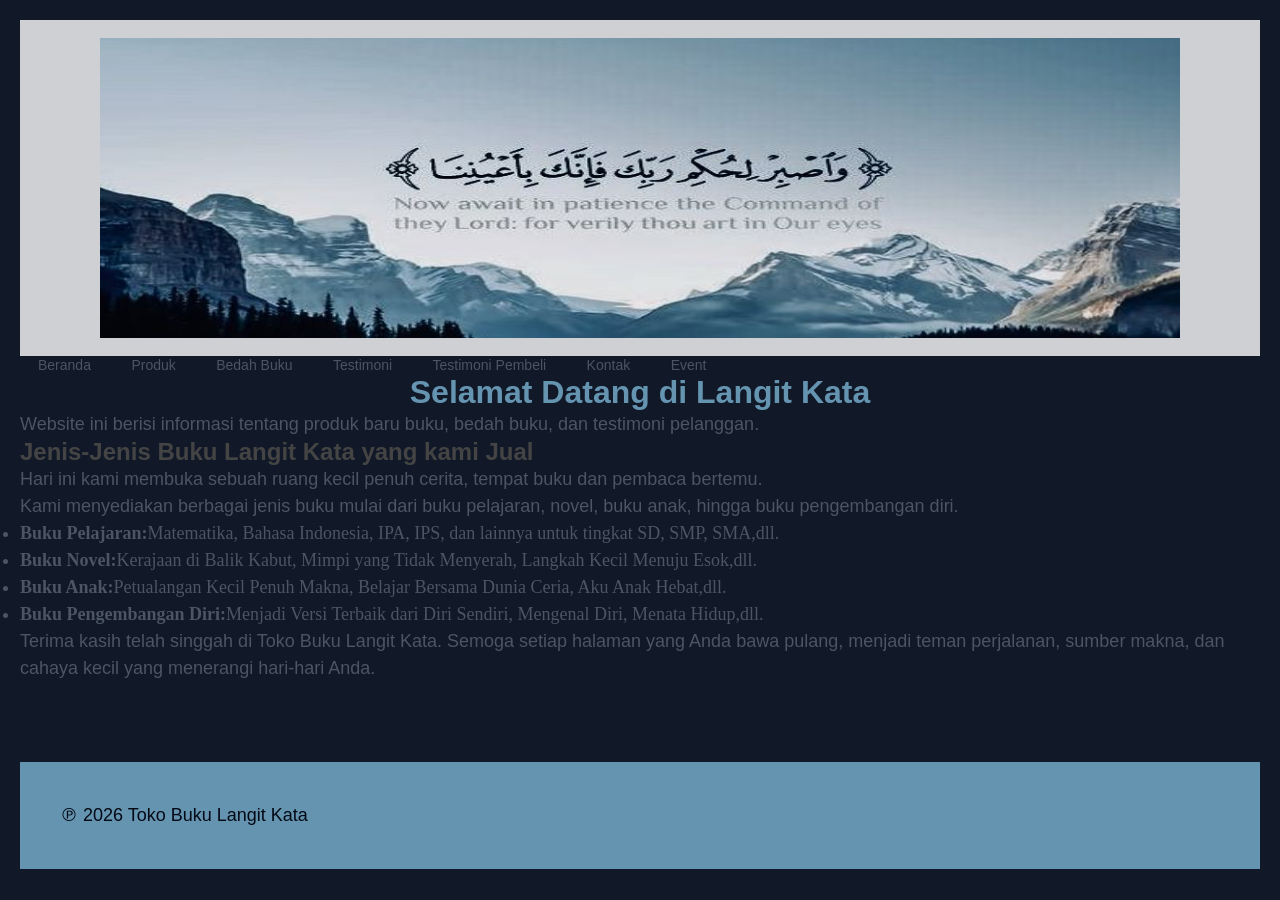
<file: index.html>
<!DOCTYPE html>
<html lang="id">
<head>
<meta charset="UTF-8">
<meta name="viewport" content="width=device-width,initial-scale=1.0">
<title>Profil Usaha Buku</title>
<link rel="stylesheet" href="style.css" />        
</head>
<body>
<header>
    <img src="header 5.jpg" alt="header" height="300" width="1200">
  </header>
    <nav>
    <a href="index.html">Beranda</a>
    <a href="produk.html">Produk</a>
    <a href="bedah-buku.html">Bedah Buku</a>
    <a href="testimoni.html">Testimoni</a>
    <a href="tampil-testimoni.html">Testimoni Pembeli</a> 
    <a href="kontak.html">Kontak</a>
    <a href="event.html">Event</a>    
    </nav>
<h1>Selamat Datang di Langit Kata</h1>
<p>Website ini berisi informasi tentang produk baru buku, bedah buku, dan testimoni pelanggan.</p>
<h2>Jenis-Jenis Buku Langit Kata yang kami Jual</h2>
<p>Hari ini kami membuka sebuah ruang kecil penuh cerita, tempat buku dan pembaca bertemu.</p>
<p>Kami menyediakan berbagai jenis buku mulai dari buku pelajaran, novel, buku anak, hingga buku pengembangan diri.</p>
<ul>
    <li><strong>Buku Pelajaran:</strong>Matematika, Bahasa Indonesia, IPA, IPS, dan lainnya untuk tingkat SD, SMP, SMA,dll.</li>
    <li><strong>Buku Novel:</strong>Kerajaan di Balik Kabut, Mimpi yang Tidak Menyerah, Langkah Kecil Menuju Esok,dll.</LI>
    <li><strong>Buku Anak:</strong>Petualangan Kecil Penuh Makna, Belajar Bersama Dunia Ceria, Aku Anak Hebat,dll.</li>
    <li><strong>Buku Pengembangan Diri:</strong>Menjadi Versi Terbaik dari Diri Sendiri, Mengenal Diri, Menata Hidup,dll.</li>
<p>Terima kasih telah singgah di Toko Buku Langit Kata.
Semoga setiap halaman yang Anda bawa pulang,
menjadi teman perjalanan, sumber makna,
dan cahaya kecil yang menerangi hari-hari Anda.</p>
</ul>
<footer>
    <p>&copysr; 2026 Toko Buku Langit Kata</p>
</footer> 
</body>
</html>
</file>
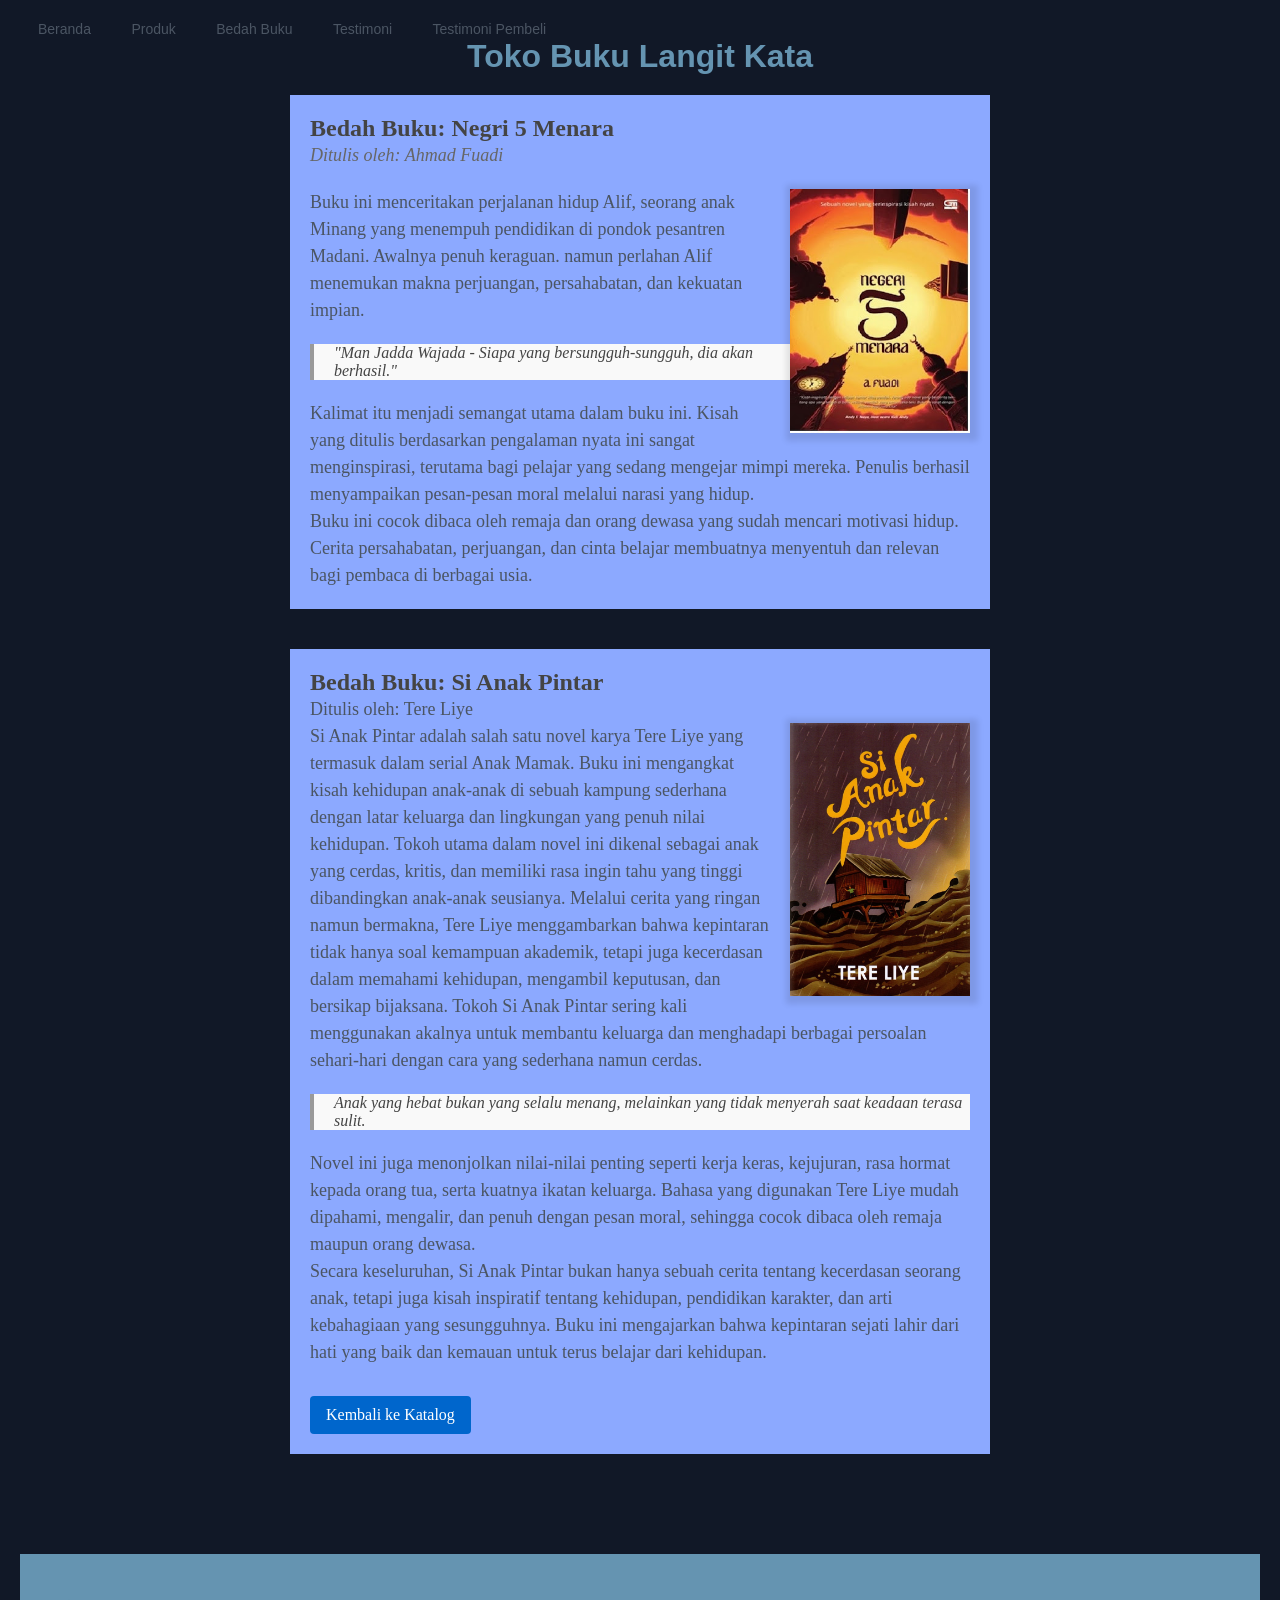
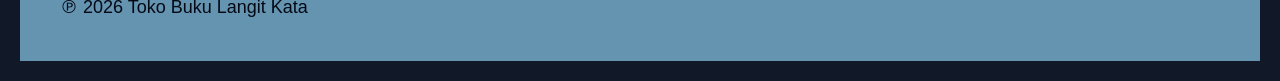
<file: bedah-buku.html>
<!DOCTYPE html>
<html lang="id">
<head>
<meta charset="UTF-8">
<meta name="viewport" content="width=device-width,initial-scale=1.0">
<title>Profil Usaha Buku</title>
<link rel="stylesheet" href="style.css" />        
</head>
<body>
    <nav>
    <a href="index.html">Beranda</a>
    <a href="produk.html">Produk</a>
    <a href="bedah-buku.html">Bedah Buku</a>
    <a href="testimoni.html">Testimoni</a>
    <a href="tampil-testimoni.html">Testimoni Pembeli</a>   
    </nav>
<h1>Toko Buku Langit Kata</h1>
<section class="daftar-produk">
<main class="artikel">
<h2>Bedah Buku: Negri 5 Menara</h2>
<p class="penulis">Ditulis oleh: Ahmad Fuadi</p>
<img src="Negeri 5 Menara.jpg" alt="Sampul Negeri 5 Menara" class="sampul">
<p>
    Buku ini menceritakan perjalanan hidup Alif,
  seorang anak Minang yang menempuh pendidikan di pondok pesantren Madani.
    Awalnya penuh keraguan. namun perlahan Alif menemukan makna perjuangan, persahabatan, 
  dan kekuatan impian.  
</p> 
<blockquote>
    "Man Jadda Wajada - Siapa yang bersungguh-sungguh, dia akan berhasil."
</blockquote>  
<p>
    Kalimat itu menjadi semangat utama dalam buku ini.
    Kisah yang ditulis berdasarkan pengalaman nyata ini sangat menginspirasi,
    terutama bagi pelajar yang sedang mengejar mimpi mereka.
    Penulis berhasil menyampaikan pesan-pesan moral
    melalui narasi yang hidup.
</p> 

<p>
      Buku ini cocok dibaca oleh remaja dan orang dewasa yang sudah mencari motivasi hidup.
    Cerita persahabatan, perjuangan, dan cinta belajar membuatnya menyentuh dan relevan 
    bagi pembaca di berbagai usia.
</p>

</main> 
</section> 

<section class="daftar-produk">
<main class="artikel">
<h2>Bedah Buku: Si Anak Pintar</h2>
<p class="Penulis">Ditulis oleh: Tere Liye</p>
<img src="images 2.jpg" alt="Sampul Si Anak Pintar" class="sampul">
<p>
     Si Anak Pintar adalah salah satu novel karya Tere Liye yang termasuk dalam serial Anak Mamak.
    Buku ini mengangkat kisah kehidupan anak-anak di sebuah kampung sederhana dengan latar keluarga dan lingkungan yang penuh nilai kehidupan.
    Tokoh utama dalam novel ini dikenal sebagai anak yang cerdas, kritis, dan memiliki rasa ingin tahu yang tinggi dibandingkan anak-anak seusianya.

    Melalui cerita yang ringan namun bermakna, Tere Liye menggambarkan bahwa kepintaran tidak hanya soal kemampuan akademik, 
    tetapi juga kecerdasan dalam memahami kehidupan, mengambil keputusan, dan bersikap bijaksana. 
    Tokoh Si Anak Pintar sering kali menggunakan akalnya untuk membantu keluarga dan menghadapi berbagai persoalan sehari-hari dengan cara yang sederhana namun cerdas.
</p>
<blockquote>
    Anak yang hebat bukan yang selalu menang, melainkan yang tidak menyerah saat keadaan terasa sulit.
</blockquote>
<p>
    Novel ini juga menonjolkan nilai-nilai penting seperti kerja keras, kejujuran, rasa hormat kepada orang tua, serta kuatnya ikatan keluarga.
    Bahasa yang digunakan Tere Liye mudah dipahami, mengalir, dan penuh dengan pesan moral, sehingga cocok dibaca oleh remaja maupun orang dewasa.
</p>
<p>
    Secara keseluruhan, Si Anak Pintar bukan hanya sebuah cerita tentang kecerdasan seorang anak, tetapi juga kisah inspiratif tentang kehidupan,
    pendidikan karakter, dan arti kebahagiaan yang sesungguhnya.
    Buku ini mengajarkan bahwa kepintaran sejati lahir dari hati yang baik dan kemauan untuk terus belajar dari kehidupan.
</p>
<a href="produk.html" class="btn-kembali">Kembali ke Katalog</a>
</main>
</section> 
<footer>
    <p>&copysr; 2026 Toko Buku Langit Kata</p>
</footer>  
</body>
</html>
</file>
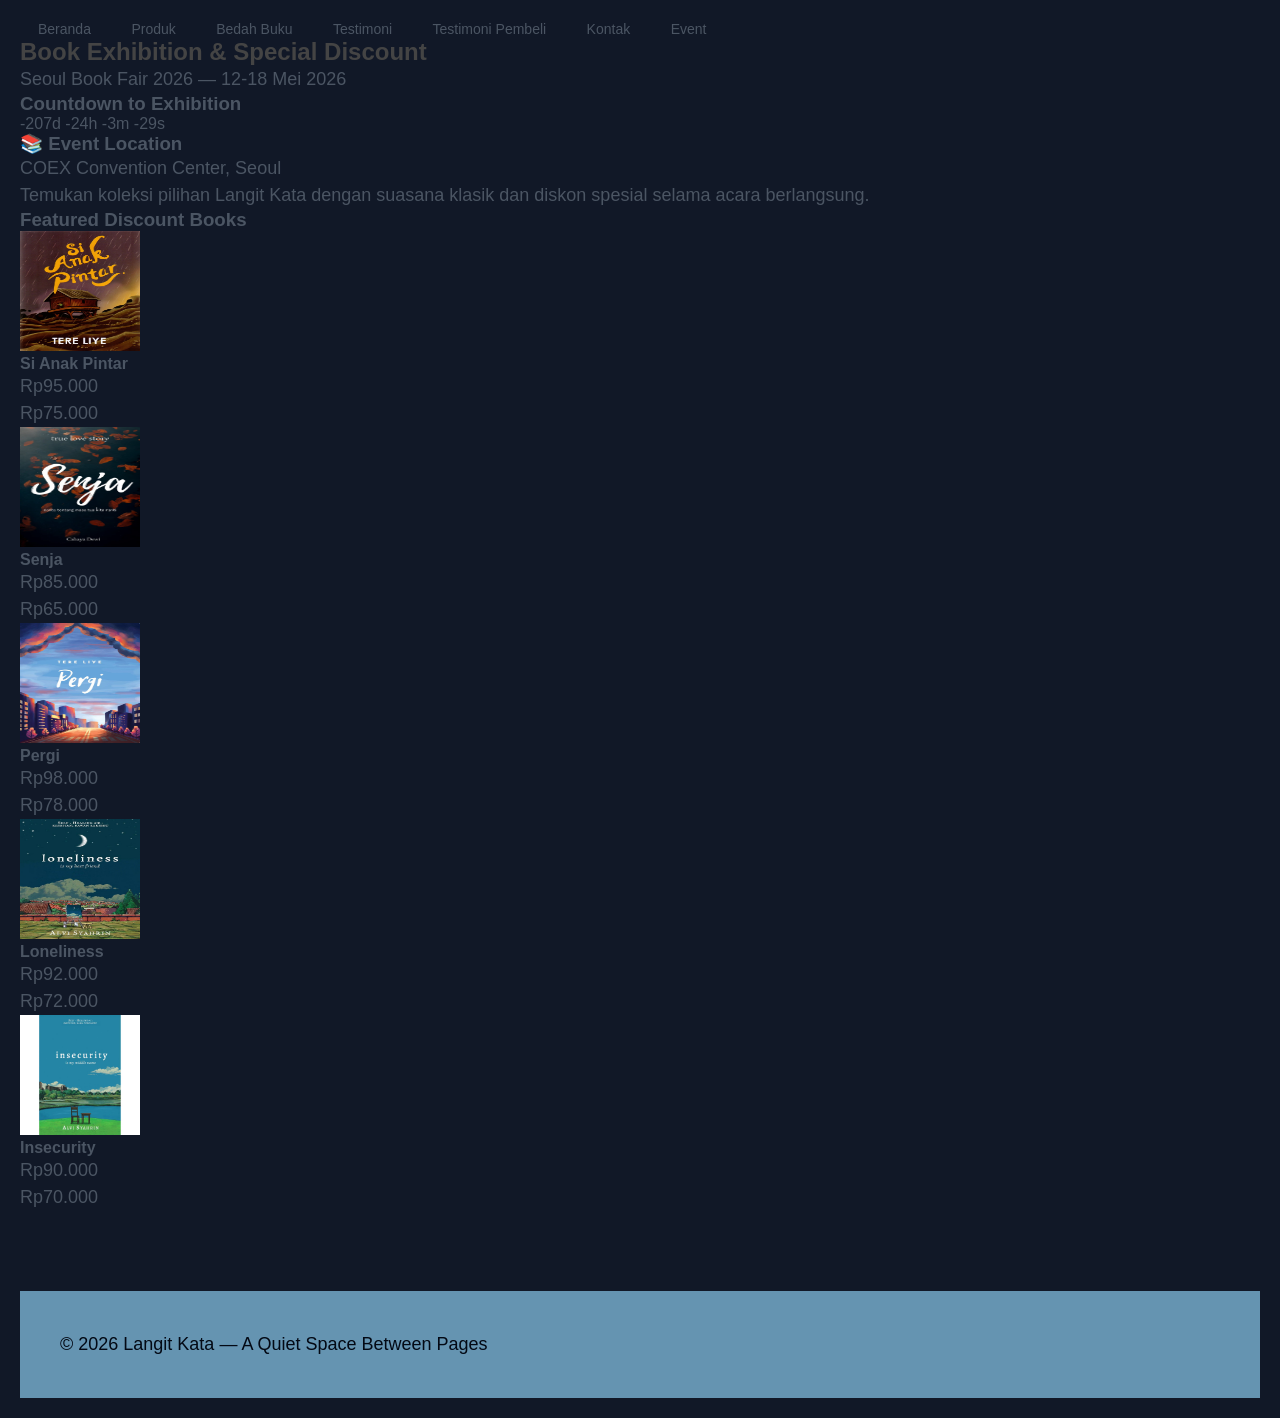
<file: event.html>
<!DOCTYPE html>
<html lang="id">
<head>
<meta charset="UTF-8">
<meta name="viewport" content="width=device-width,initial-scale=1.0">
<title>Profil Usaha Buku</title>
<link rel="stylesheet" href="style.css" />        
</head>
<body>
    <nav>
    <a href="index.html">Beranda</a>
    <a href="produk.html">Produk</a>
    <a href="bedah-buku.html">Bedah Buku</a>
    <a href="testimoni.html">Testimoni</a>
    <a href="tampil-testimoni.html">Testimoni Pembeli</a>   
    <a href="kontak.html">Kontak</a>
    <a href="event.html">Event</a>
    </nav>

      <!-- Content -->
    <main class="flex-grow container mx-auto px-6 py-16">
        <h2 class="text-3xl font-bold text-center text-stone-800 mb-6 tracking-wide">Book Exhibition & Special Discount</h2>
        <p class="text-center text-stone-600 mb-12 italic">Seoul Book Fair 2026 — 12-18 Mei 2026</p>

        <!-- Countdown -->
        <div class="bg-white shadow-xl border border-stone-300 p-8 text-center mb-16">
            <h3 class="text-xl font-bold text-stone-800 mb-4">Countdown to Exhibition</h3>
            <div id="countdown" class="text-2xl font-semibold text-stone-700 tracking-widest"></div>
        </div>

        <!-- Book Exhibition Info -->
        <div class="bg-white p-10 shadow-xl border border-stone-300 mb-16">
            <h3 class="text-2xl font-bold text-stone-800 mb-4">📚 Event Location</h3>
            <p class="text-stone-700">COEX Convention Center, Seoul</p>
            <p class="text-stone-600 italic mt-2">Temukan koleksi pilihan Langit Kata dengan suasana klasik dan diskon spesial selama acara berlangsung.</p>
        </div>

        <!-- Discount Books -->
        <h3 class="text-2xl font-bold text-stone-800 mb-10 text-center">Featured Discount Books</h3>

        <div class="grid md:grid-cols-3 lg:grid-cols-5 gap-10">

            <!-- Book 1 -->
            <div class="bg-white shadow-xl border border-stone-300 p-6 hover:shadow-2xl transition duration-300">
                <img src="images 2.jpg" alt="Si Anak Pintar" class="sampul" height="120" width="120">
                <h4 class="text-xl font-semibold text-stone-800 text-center">Si Anak Pintar</h4>
                <p class="text-center text-stone-600">Rp95.000</p>
                <p class="text-center text-lg font-bold text-stone-800 mb-4">Rp75.000</p>
                
            </div>

            <!-- Book 2 -->
            <div class="bg-white shadow-xl border border-stone-300 p-6 hover:shadow-2xl transition duration-300">
                <img src="images 1.webp" alt="Senja" class="sampul" height="120" width="120"> 
                <h4 class="text-xl font-semibold text-stone-800 text-center">Senja</h4>
                <p class="text-center text-stone-600">Rp85.000</p>
                <p class="text-center text-lg font-bold text-stone-800 mb-4">Rp65.000</p>
            </div>

            <!-- Book 3 -->
            <div class="bg-white shadow-xl border border-stone-300 p-6 hover:shadow-2xl transition duration-300">
                <img src="image 3.jpg" alt="Pergi" class="sampul" height="120" width="120">
                <h4 class="text-xl font-semibold text-stone-800 text-center">Pergi</h4>
                <p class="text-center text-stone-600">Rp98.000</p>
                <p class="text-center text-lg font-bold text-stone-800 mb-4">Rp78.000</p>
                
            </div>

            <!-- Book 4 -->
            <div class="bg-white shadow-xl border border-stone-300 p-6 hover:shadow-2xl transition duration-300">
                <img src="images 5.jpg" alt="Loneliness" class="sampul" height="120" width="120">
                <h4 class="text-xl font-semibold text-stone-800 text-center">Loneliness</h4>
                <p class="text-center text-stone-600">Rp92.000</p>
                <p class="text-center text-lg font-bold text-stone-800 mb-4">Rp72.000</p>
        
            </div>

            <!-- Book 5 -->
            <div class="bg-white shadow-xl border border-stone-300 p-6 hover:shadow-2xl transition duration-300">
                <img src="images 4.jpg" alt="Insecurity" class="sampul" height="120" width="120">
                <h4 class="text-xl font-semibold text-stone-800 text-center">Insecurity</h4>
                <p class="text-center text-stone-600">Rp90.000</p>
                <p class="text-center text-lg font-bold text-stone-800 mb-4">Rp70.000</p>

            </div>

        </div>

    </main>

    <!-- Footer -->
    <footer class="bg-stone-800 text-stone-200 text-center py-6 mt-10 text-sm tracking-wide">
        <p>© 2026 Langit Kata — A Quiet Space Between Pages</p>
    </footer>

    <!-- Countdown Script -->
    <script>
        const countdownElement = document.getElementById('countdown');
        const eventDate = new Date('May 12, 2026 00:00:00').getTime();

        setInterval(() => {
            const now = new Date().getTime();
            const distance = eventDate - now;

            const days = Math.floor(distance / (1000 * 60 * 60 * 24));
            const hours = Math.floor((distance % (1000 * 60 * 60 * 24)) / (1000 * 60 * 60));
            const minutes = Math.floor((distance % (1000 * 60 * 60)) / (1000 * 60));
            const seconds = Math.floor((distance % (1000 * 60)) / 1000);

            countdownElement.innerHTML = days + "d " + hours + "h " + minutes + "m " + seconds + "s ";
        }, 1000);
    </script>

</body>
</html>
</file>
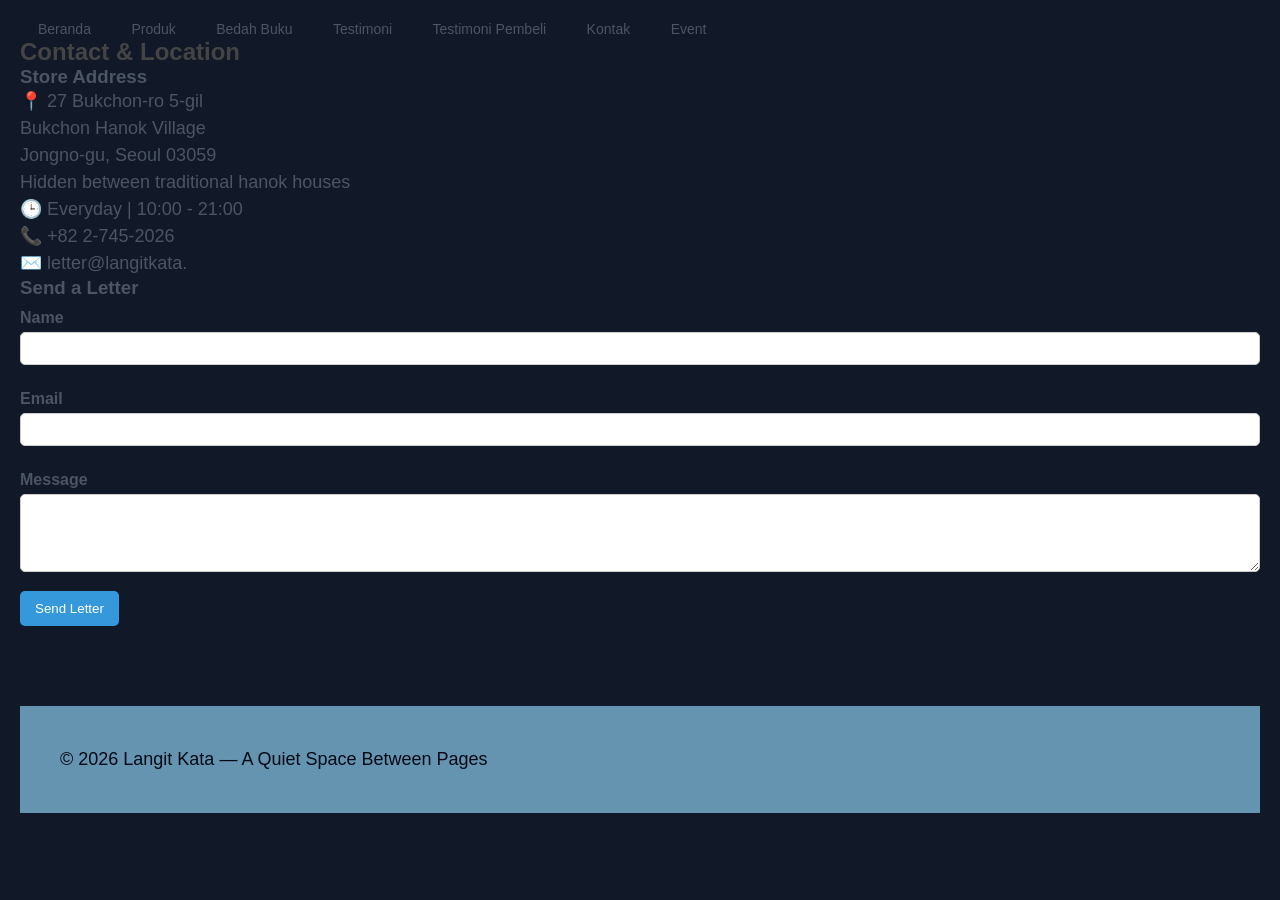
<file: kontak.html>
<!DOCTYPE html>
<html lang="id">
<head>
<meta charset="UTF-8">
<meta name="viewport" content="width=device-width,initial-scale=1.0">
<title>Profil Usaha Buku</title>
<link rel="stylesheet" href="style.css" />        
</head>
<body>
    <nav>
    <a href="index.html">Beranda</a>
    <a href="produk.html">Produk</a>
    <a href="bedah-buku.html">Bedah Buku</a>
    <a href="testimoni.html">Testimoni</a>
    <a href="tampil-testimoni.html">Testimoni Pembeli</a>   
    <a href="kontak.html">Kontak</a>
    <a href="event.html">Event</a>
    </nav>

    <!-- Content -->
    <main class="flex-grow container mx-auto px-6 py-16">
        <h2 class="text-3xl font-bold text-center text-stone-800 mb-12 tracking-wide">Contact & Location</h2>

        <div class="grid md:grid-cols-2 gap-12">
            <!-- Alamat Korean Vintage -->
            <div class="bg-white p-10 shadow-xl border border-stone-300">
                <h3 class="text-xl font-bold text-stone-800 mb-6 tracking-wide">Store Address</h3>
                <p class="text-stone-700 mb-2">📍 27 Bukchon-ro 5-gil</p>
                <p class="text-stone-700 mb-2">Bukchon Hanok Village</p>
                <p class="text-stone-700 mb-2">Jongno-gu, Seoul 03059</p>
                <p class="text-stone-600 italic mt-4">Hidden between traditional hanok houses</p>
                <p class="text-stone-700 mt-6">🕒 Everyday | 10:00 - 21:00</p>
                <p class="text-stone-700 mt-2">📞 +82 2-745-2026</p>
                <p class="text-stone-700">✉️ letter@langitkata.</p>
            </div>

            <!-- Form Kontak -->
            <div class="bg-white p-10 shadow-xl border border-stone-300">
                <h3 class="text-xl font-bold text-stone-800 mb-6 tracking-wide">Send a Letter</h3>
                <form class="space-y-5">
                    <div>
                        <label class="block text-stone-700 mb-1">Name</label>
                        <input type="text" class="w-full border border-stone-300 p-2 focus:ring-1 focus:ring-stone-500 outline-none">
                    </div>
                    <div>
                        <label class="block text-stone-700 mb-1">Email</label>
                        <input type="email" class="w-full border border-stone-300 p-2 focus:ring-1 focus:ring-stone-500 outline-none">
                    </div>
                    <div>
                        <label class="block text-stone-700 mb-1">Message</label>
                        <textarea rows="4" class="w-full border border-stone-300 p-2 focus:ring-1 focus:ring-stone-500 outline-none"></textarea>
                    </div>
                    <button type="submit" class="w-full bg-stone-800 text-white py-2 hover:bg-black transition">
                        Send Letter
                    </button>
                </form>
            </div>
        </div>
    </main>

    <!-- Footer -->
    <footer class="bg-stone-800 text-stone-200 text-center py-6 mt-10 text-sm tracking-wide">
        <p>© 2026 Langit Kata — A Quiet Space Between Pages</p>
    </footer>

</body>
</html>
</file>
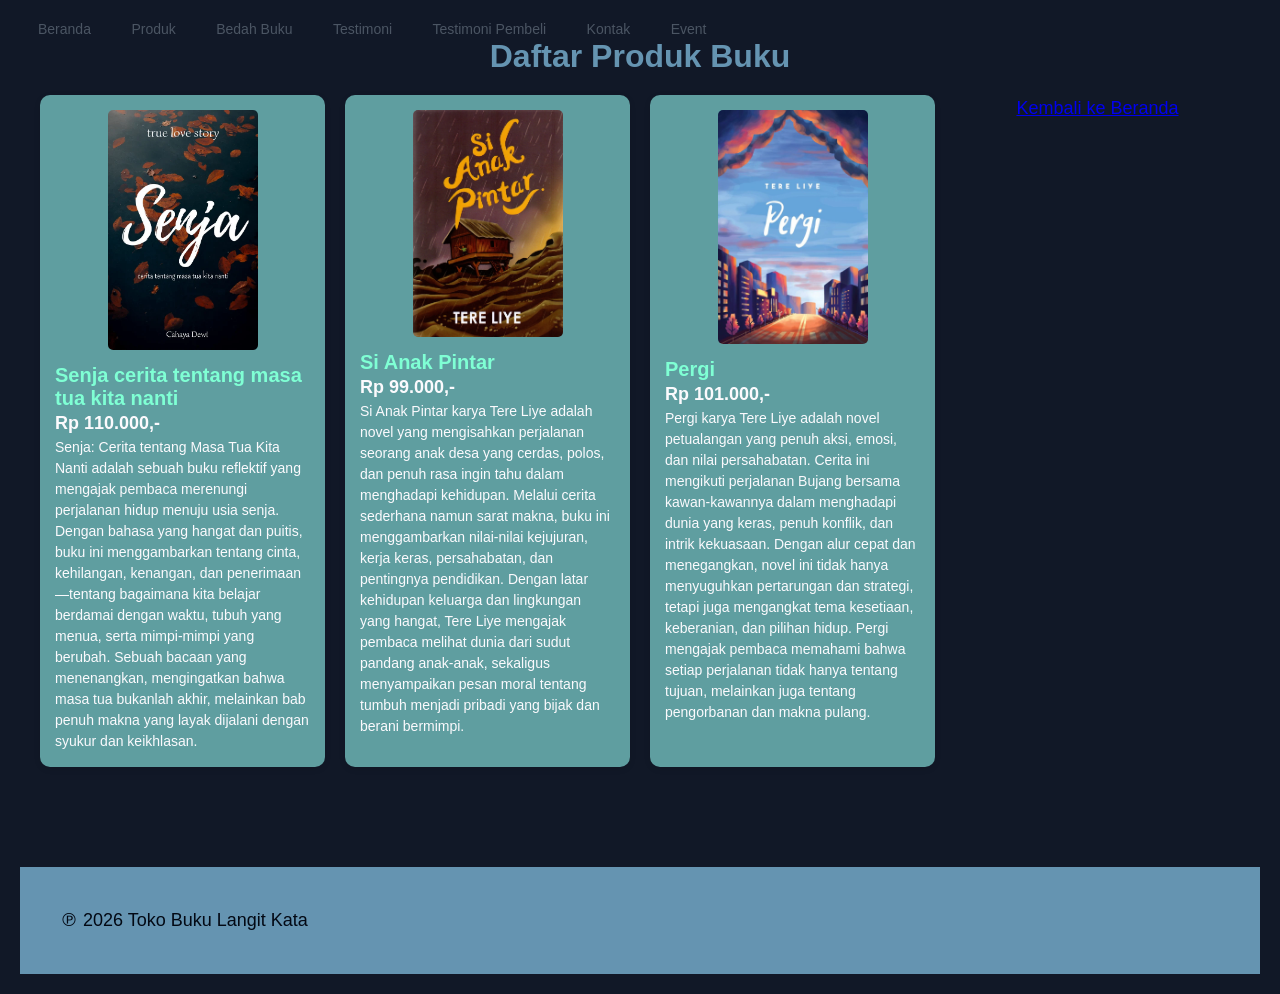
<file: produk.html>
<!DOCTYPE html>
<html lang="id">
<head>
<meta charset="UTF-8">
<meta name="viewport" content="width=device-width,initial-scale=1.0">
<title>Profil Usaha Buku</title>
<link rel="stylesheet" href="style.css" />        
</head>
<body>
    <nav>

    <a href="index.html">Beranda</a>
    <a href="produk.html">Produk</a>
    <a href="bedah-buku.html">Bedah Buku</a>
    <a href="testimoni.html">Testimoni</a>
    <a href="tampil-testimoni.html">Testimoni Pembeli</a> 
    <a href="kontak.html">Kontak</a>
    <a href="event.html">Event</a>    
    </nav>
<h1>Daftar Produk Buku</h1>
<section class="daftar-produk"> <!----->
<div class="produk">
    <img src="images 1.webp"alt="Buku 1"/>
    <h2>Senja cerita tentang masa tua kita nanti</h2>
    <p class="harga">Rp 110.000,-</p>
    <p class="deskripsi">Senja: Cerita tentang Masa Tua Kita Nanti adalah sebuah buku reflektif yang mengajak pembaca merenungi perjalanan hidup menuju usia senja.
    Dengan bahasa yang hangat dan puitis, buku ini menggambarkan tentang cinta, kehilangan, kenangan, dan penerimaan—tentang bagaimana kita belajar berdamai dengan waktu,
    tubuh yang menua, serta mimpi-mimpi yang berubah. Sebuah bacaan yang menenangkan, mengingatkan bahwa masa tua bukanlah akhir, melainkan bab penuh makna yang layak dijalani dengan syukur dan keikhlasan.    
    </p>

</div>
<div class="produk">
    <img src="images 2.jpg" alt="Buku 2"/>
    <h2>Si Anak Pintar</h2>
    <p class="harga">Rp 99.000,-</p>
    <p class="deskripsi">Si Anak Pintar karya Tere Liye adalah novel yang mengisahkan perjalanan seorang anak desa yang cerdas, polos, dan penuh rasa ingin tahu dalam menghadapi kehidupan.
    Melalui cerita sederhana namun sarat makna, buku ini menggambarkan nilai-nilai kejujuran, kerja keras, persahabatan, dan pentingnya pendidikan.
    Dengan latar kehidupan keluarga dan lingkungan yang hangat, Tere Liye mengajak pembaca melihat dunia dari sudut pandang anak-anak, 
    sekaligus menyampaikan pesan moral tentang tumbuh menjadi pribadi yang bijak dan berani bermimpi.</p>
</div> 
<div class="produk">
    <img src="image 3.jpg" alt="Buku 3"/>
    <h2>Pergi</h2>
    <p class="harga">Rp 101.000,-</p>
    <p class="deskripsi">Pergi karya Tere Liye adalah novel petualangan yang penuh aksi, emosi, dan nilai persahabatan. 
    Cerita ini mengikuti perjalanan Bujang bersama kawan-kawannya dalam menghadapi dunia yang keras, penuh konflik, dan intrik kekuasaan. 
    Dengan alur cepat dan menegangkan, novel ini tidak hanya menyuguhkan pertarungan dan strategi, tetapi juga mengangkat tema kesetiaan, 
    keberanian, dan pilihan hidup. Pergi mengajak pembaca memahami bahwa setiap perjalanan tidak hanya tentang tujuan, melainkan juga tentang pengorbanan dan makna pulang.</p>

</div> 
<p style="text-align: center;">
<a href="index.html">Kembali ke Beranda</a>    
</p>
</section>   
<footer>
    <p>&copysr; 2026 Toko Buku Langit Kata</p>
</footer> 
</body>

</html>
</file>
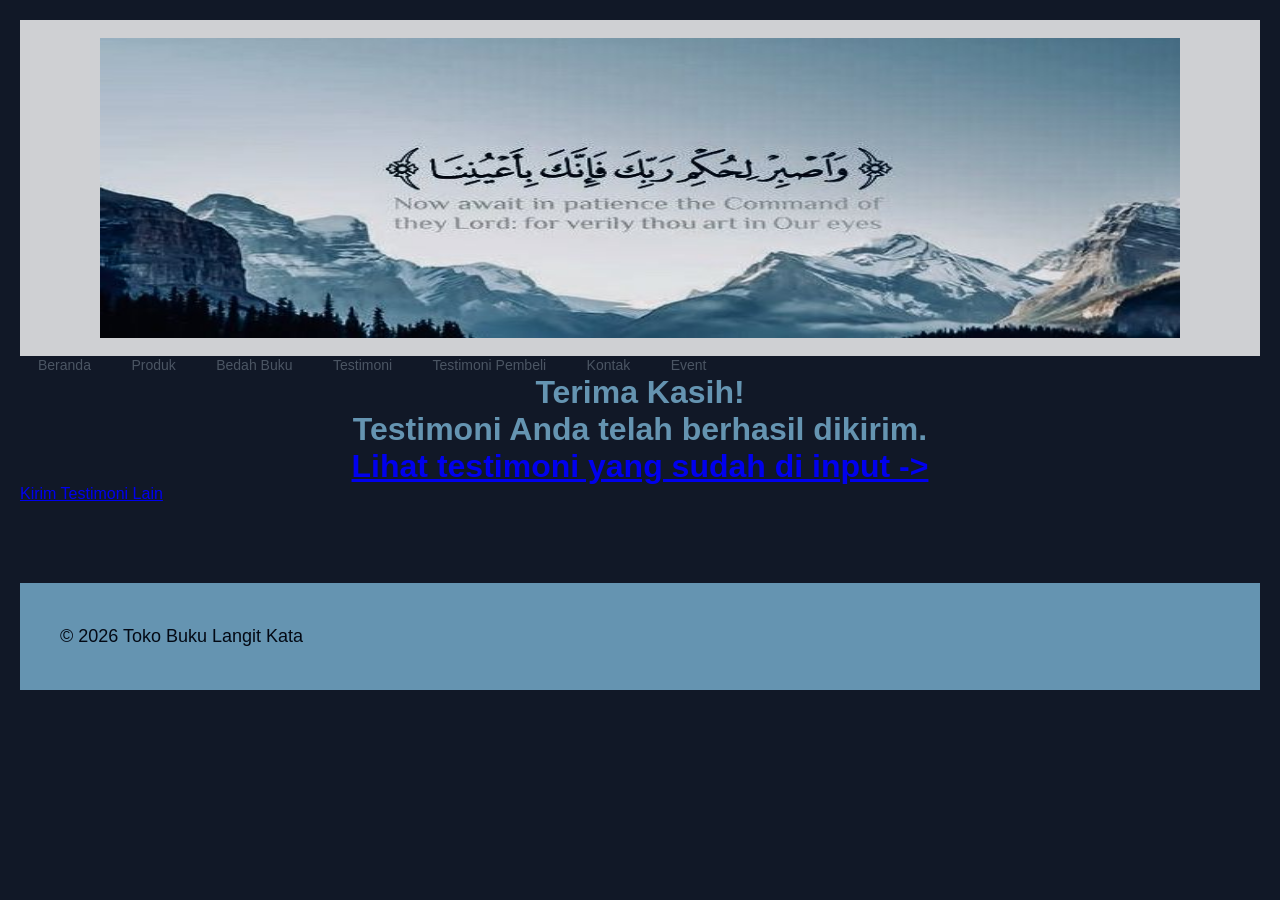
<file: proses-testimoni.html>
<!DOCTYPE html>
<html lang="id">
<head>
<meta charset="UTF-8">
<meta name="viewport" content="width=device-width,initial-scale=1.0">
<title>Profil Usaha Buku</title>
<link rel="stylesheet" href="style.css" />        
</head>
<body>
  <header>
    <img src="header 5.jpg" alt="header" height="300" width="1200">
  </header>
 <nav>
 <a href="index.html">Beranda</a>
 <a href="produk.html">Produk</a>
 <a href="bedah-buku.html">Bedah Buku</a>
 <a href="testimoni.html">Testimoni</a>
 <a href="tampil-testimoni.html">Testimoni Pembeli</a> 
 <a href="kontak.html">Kontak</a>
 <a href="event.html">Event</a>  
 </nav>
<main class="konfirmasi">
    <h1>Terima Kasih!</h1>
    <h1>Testimoni Anda telah berhasil dikirim.</h1>
    <h1><a href="tampil-testimoni.html">Lihat testimoni yang sudah di input -></a></h1>
    <section class="testimoni-terkirim"></section>
    <a href="testimoni.html">Kirim Testimoni Lain</a>
</main>

<footer>
    <p>&copy; 2026 Toko Buku Langit Kata</p>
</footer>
</body>

</html>
</file>
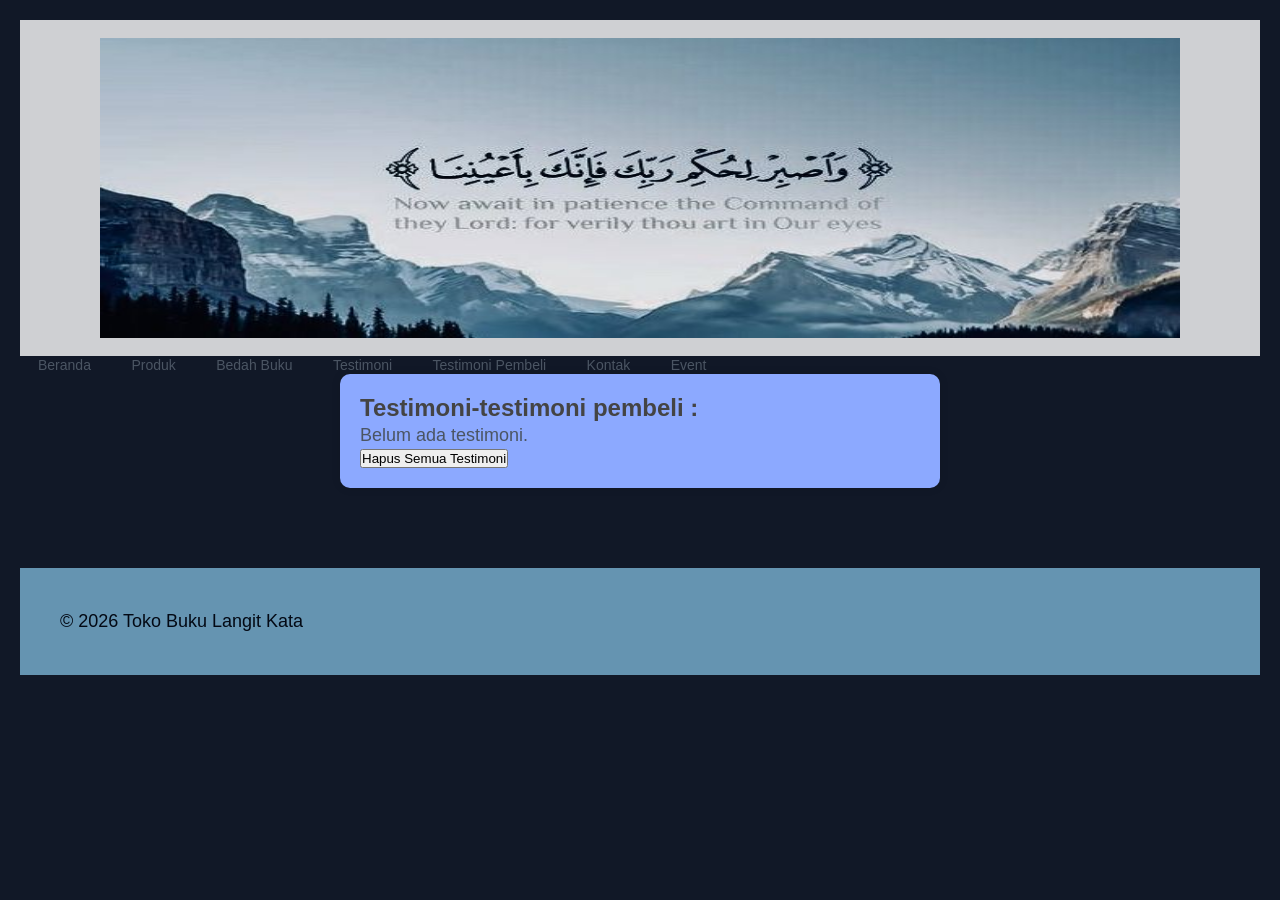
<file: tampil-testimoni.html>
<!DOCTYPE html>
<html lang="id">
<head>
<meta charset="UTF-8">
<meta name="viewport" content="width=device-width,initial-scale=1.0">
<title>Profil Usaha Buku</title>
<link rel="stylesheet" href="style.css" />        
</head>
<body>
  <header>
    <img src="header 5.jpg" alt="header" height="300" width="1200">
  </header>
 <nav>
 <a href="index.html">Beranda</a>
 <a href="produk.html">Produk</a>
 <a href="bedah-buku.html">Bedah Buku</a>
 <a href="testimoni.html">Testimoni</a>
 <a href="tampil-testimoni.html">Testimoni Pembeli</a> 
   <a href="kontak.html">Kontak</a>
    <a href="event.html">Event</a> 
 </nav>
 <main class="formulir">
    <h2>Testimoni-testimoni pembeli :</h2>
    <div id="daftarTestimoni"></div>
    <button id="hapusSemua">Hapus Semua Testimoni</button>
 </div>   
  </main>  
    <section>
        <div id="daftarTestimoni"></div>
    </section>
 </main>
 <footer>
    <p>&copy; 2026 Toko Buku Langit Kata</p>
 </footer>
 <script>
    const container = document.getElementById('daftarTestimoni');
    const testimoniList = JSON.parse(localStorage.getItem('testimoniList')) || [];
    if (testimoniList.length === 0) { 
        container.innerHTML = "<p>Belum ada testimoni.</p>";
 } else {
    testimoniList.forEach((t, i) => {
        const el = document.createElement('div');
        el.className = 'testimoni-box';
        el.innerHTML = `
        <p><strong>Nama:</strong> ${t.nama}</p>
        <p><strong>Asal:</strong> ${t.asal}</p>
        <p><strong>Email:</strong> ${t.email}</p>
        <p><strong>Judul Buku yang dibeli:</strong> ${t.judul}</p>
        <p><strong>Rating Buku:</strong> ${t.rating}</p>
        <p><strong>Testimoni:</strong> ${t.pesan}</p>
        `;
        container.appendChild(el);
        
         });
 } 
 document.getElementById("hapusSemua").addEventListener("click", function(){
    const konfirmasi = confirm("Apakah Anda yakin ingin menghapus semua testimoni?");
    if (konfirmasi) {
        localStorage.removeItem("testimoniList");
        location.reload();
    }
 });
 </script>
</body>

</html>
</file>
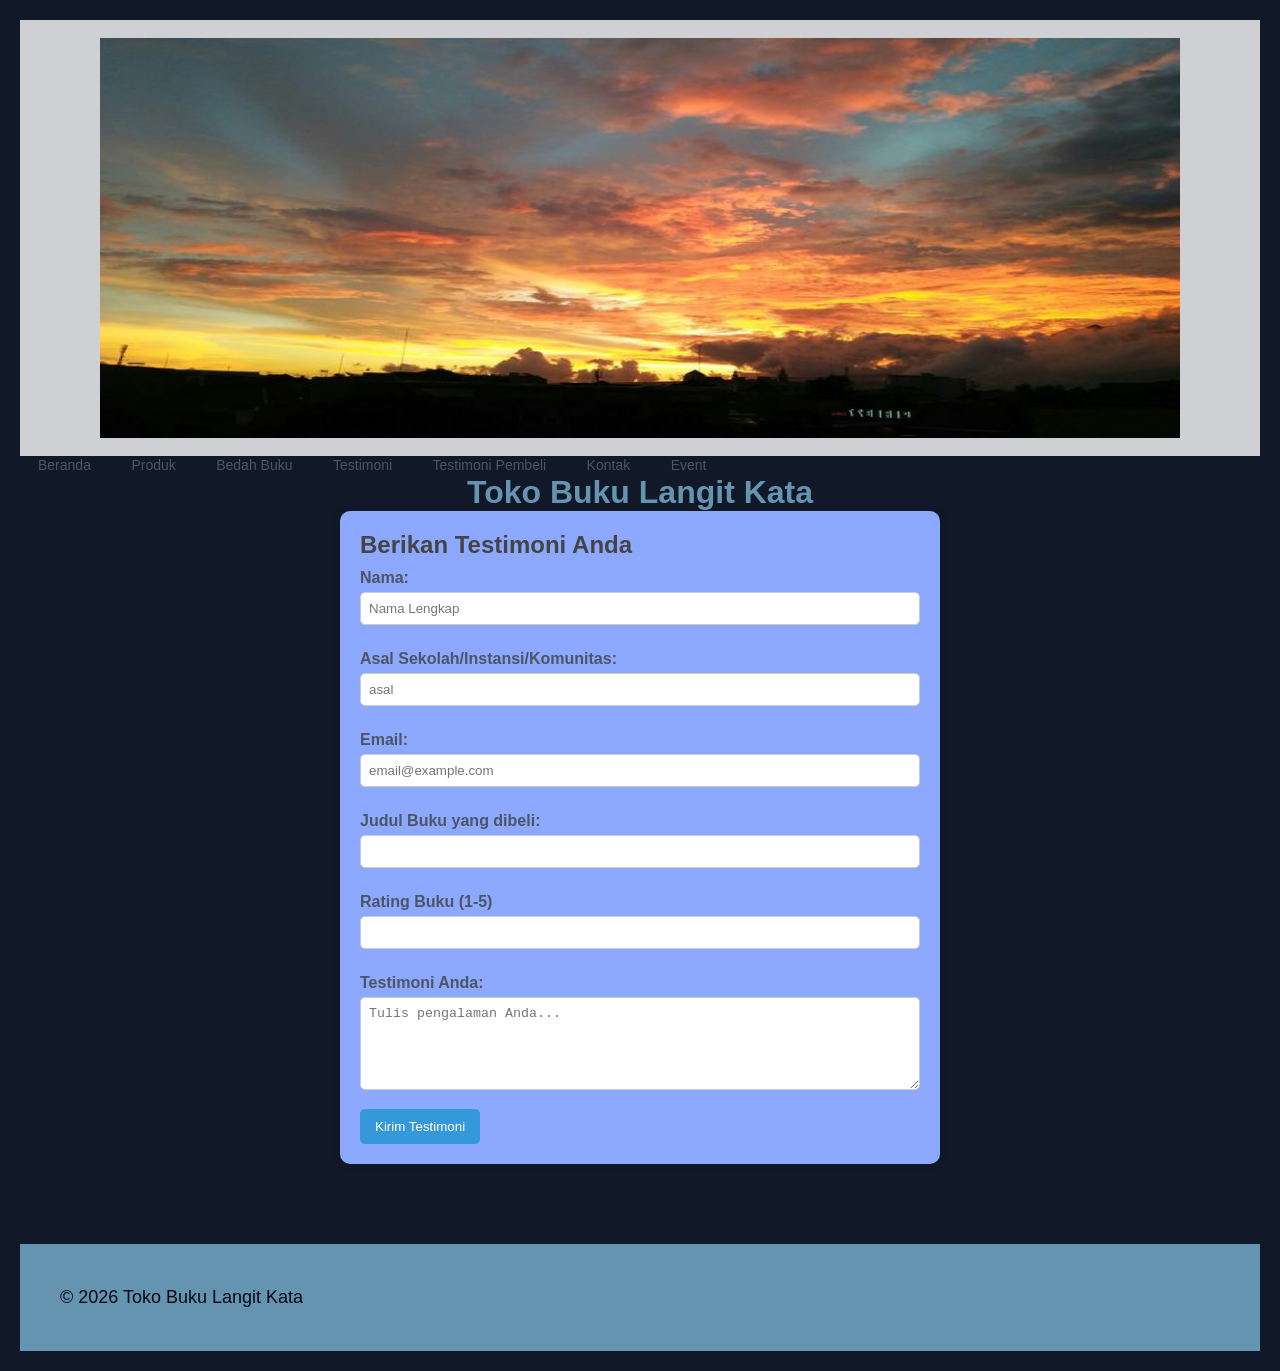
<file: testimoni.html>
<!DOCTYPE html>
<html lang="id">
<head>
<meta charset="UTF-8">
<meta name="viewport" content="width=device-width,initial-scale=1.0">
<title>Profil Usaha Buku</title>
<link rel="stylesheet" href="style.css" />        
</head>
<body>
  <header>
    <img src="header 7.jpg" alt="header" height="400" width="1220">
  </header>
 <nav>
 <a href="index.html">Beranda</a>
 <a href="produk.html">Produk</a>
 <a href="bedah-buku.html">Bedah Buku</a>
 <a href="testimoni.html">Testimoni</a>
 <a href="tampil-testimoni.html">Testimoni Pembeli</a> 
 <a href="kontak.html">Kontak</a>
 <a href="event.html">Event</a> 
 </nav>
<h1>Toko Buku Langit Kata</h1>
<main class="formulir">
    <h2>Berikan Testimoni Anda</h2>
    <form id="formTestimoni">
        <label for="nama">Nama:</label>
        <input type="text" id="nama" name="nama" required placeholder="Nama Lengkap">
        <label for="asal">Asal Sekolah/Instansi/Komunitas:</label>
        <input type="text" id="asal" name="asal" required placeholder="asal">
        <label for="email">Email:</label>
        <input type="email" id="email" name="email" required placeholder="email@example.com">
        <label for="judul buku">Judul Buku yang dibeli:</label>
        <input type="judul" id="judul" name="judul">
        <label for="rating">Rating Buku (1-5)</label>
        <input type="number" id="rating" name="rating">
        <label for="pesan">Testimoni Anda:</label>
        <textarea id="pesan" name="pesan" required placeholder="Tulis pengalaman Anda..." rows="5"></textarea>
    <button type="submit">Kirim Testimoni</button>    
</form>
</main>
<footer>
    <p>&copy; 2026 Toko Buku Langit Kata</p>
</footer> 
<script>
    document.getElementById('formTestimoni').addEventListener('submit', function(e) {
        e.preventDefault();
        const nama = document.getElementById('nama').value;
        const asal = document.getElementById('asal').value;
        const email = document.getElementById('email').value;
        const judul = document.getElementById('judul').value;
        const rating = document.getElementById('rating').value;
        const pesan = document.getElementById('pesan').value;
        const dataBaru = {nama, asal, email, judul, rating, pesan};
        
        //Ambil list dari localStorage
        const testimoniList = JSON.parse(localStorage.getItem('testimoniList')) || [];
        //Tambahkan testimoni baru
        testimoniList.push(dataBaru);
        //Simpan kembali ke localStorage
        localStorage.setItem('testimoniList',JSON.stringify(testimoniList));
        //Arahkan ke halaman konfirmasi
        window.location.href = 'proses-testimoni.html';
        });
</script>
</body>

</html>
</file>
<file: style.css>
body{
    background-color: #36656B;
    font-family: Georgia, 'Times New Roman', Times, serif;
    color: #fbfafd;
    margin: 20px;
}
h1{
    color:#6594B1;
    text-align: center;
}
p{
    font-size: 18px;
    text-align: left;
    line-height: 1.5;
}
h2{
    color: #444;
    text-align: left;
}
li{
    font-size: 18px;
    font-family:initial;
    text-align: left;
    line-height: 1.5;
}
.daftar-produk{
    display:grid;
    grid-template-columns: repeat(auto-fit,minmax(250px,1fr));
    gap: 20px;
    padding: 20px;
}
.produk{
    background-color: cadetblue;
    border: 1px snow;
    padding: 15px;
    border-radius: 10px;
    text-align: center;
    box-shadow: 0 2px 6px rgba(0, 0, 0, 0.1);
}
.produk img{
    width: 150px;
    height: auto;
    border-radius: 5px;
    margin-bottom: 10px;
}
.produk h2{
    font-size: 20px;
    color: aquamarine;
}
.produk h3{
    font-size: 16px;
    color: aquamarine;
}
.harga{
    font-weight: bold;
    color: #fbfafd;
}
.deskripsi{
    font-size: 14px;
    color: #fbfafd;
}
.artikel{
    max-width: 700px;
    margin: auto;
    padding: 20px;
    background-color: #8CA9FF;
    font-family: Georgia, 'Times New Roman', Times, serif;
    line-height: 1,8;
}
.artikel .penulis{
    font-style: italic;
    color: #666;
    margin-bottom: 20px;
}
.artikel .sampul{
    width: 180px;
    float: right;
    margin: 0 0 20px 20px;
    border: 1px snow;
    box-shadow: 2px 2px 6px 6px rgba(0, 0, 0, 0.1);
}
.artikel blockquote{
    font-style: italic;
    padding-left: 20px;
    margin: 20px 0;
    border-left: 4px solid #999;
    color: #444;
    background-color: #f9f9f9;
}
.btn-kembali{
    display: inline-block;
    margin-top: 30px;
    padding: 10px 16px;
    background-color: #0066cc;
    color: white;
    text-decoration: none;
    border-radius: 4px;
}
.btn-kembali:hover{
    background-color: #004d99;
}
.formulir{
    max-width: 600px;
    margin: auto;
    padding: 20px;
    background-color: #8CA9FF;
    border-radius: 10px;
    box-shadow: 0 0 10px rgba(0, 0, 0, 0.1);
}
form label{
    display: block;
    margin-top: 10px;
    font-weight: bold;

}
form input,form select,form textarea{
    width: 100%;
    padding: 8px;
    margin-top: 5px;
    margin-bottom: 15px;
    border-radius: 5px;
    border: 1px solid #ccc;
}
form button{
    background-color: #3498db;
    color: white;
    padding: 10px 15px;
    border: none;
    border-radius: 5px;
    cursor: pointer;
}
form button:hover{
    background-color: #2980b9;

}
/* =========================
   SUPER PREMIUM LANGIT KATA
========================= */

/* GOOGLE FONT */
@import url('https://fonts.googleapis.com/css2?family=Inter:wght@300;400;500;600;700;800;900&display=swap');

* {
    margin: 0;
    padding: 0;
    box-sizing: border-box;
}

body {
    font-family: 'Inter', sans-serif;
    background: #111827;
    color:#4b5563;
}

/* =========================
   NAVBAR PREMIUM
========================= */
header {
    position: sticky;
    top: 0;
    z-index: 1000;
    background: rgba(255,255,255,0.8);
    backdrop-filter: blur(12px);
    padding: 18px 80px;
    display: flex;
    justify-content: space-between;
    align-items: center;
}

.logo {
    font-weight: 800;
    font-size: 20px;
    letter-spacing: 1px;
}

nav a {
    margin: 0 18px;
    text-decoration: none;
    color: #4b5563;
    font-size: 14px;
    font-weight: 500;
    transition: 0.3s ease;
}

nav a:hover {
    color: #6366f1;
}

/* BUTTON NAV */
.nav-btn {
    padding: 10px 20px;
    background: linear-gradient(135deg, #6366f1, #8b5cf6);
    border-radius: 8px;
    color:  #36656B;
    font-size: 14px;
    font-weight: 600;
    text-decoration: none;
    transition: 0.3s ease;
}

.nav-btn:hover {
    transform: translateY(-3px);
    box-shadow: 0 8px 20px rgba(99,102,241,0.3);
}

/* =========================
   HERO SECTION
========================= */
.hero {
    text-align: center;
    padding: 140px 20px 80px;
    background: linear-gradient(to bottom, #ffffff, #f1f5ff);
}

.hero h1 {
    font-size: 56px;
    font-weight: 800;
    margin-bottom: 20px;
    background: linear-gradient(90deg, #111827, #6366f1);
    -webkit-background-clip: text;
    -webkit-text-fill-color: transparent;
}

.hero p {
    font-size: 18px;
    color: #111827;
    margin-bottom: 40px;
}

/* HERO BUTTON */
.hero-btn {
    padding: 14px 40px;
    border-radius: 50px;
    border: none;
    background: linear-gradient(135deg, #6366f1, #8b5cf6);
    color: ;
    font-size: 15px;
    font-weight: 600;
    cursor: pointer;
    transition: 0.4s ease;
}

.hero-btn:hover {
    transform: translateY(-4px);
    box-shadow: 0 12px 30px rgba(24, 27, 183, 0.4);
}

/* =========================
   BOOK SECTION
========================= */
.book-section {
    padding: 80px 100px;
}

.book-container {
    display: flex;
    gap: 30px;
    justify-content: center;
    flex-wrap: wrap;
}

/* BOOK CARD SUPER PREMIUM */
.book-card {
    width: 200px;
    background:#111827;
    border-radius: 18px;
    overflow: hidden;
    transition: 0.4s ease;
    cursor: pointer;
}

.book-card img {
    width: 100%;
    height: 280px;
    object-fit: cover;
    transition: 0.4s ease;
}

.book-card h4 {
    font-size: 15px;
    font-weight: 600;
    padding: 12px 15px 5px;
}

.book-card p {
    font-size: 14px;
    color: #6366f1;
    padding: 0 15px 15px;
    font-weight: 600;
}

/* HOVER EFFECT */
.book-card:hover {
    transform: translateY(-10px);
    box-shadow: 0 25px 50px rgba(0,0,0,0.08);
}

.book-card:hover img {
    transform: scale(1.05);
}

/* =========================
   FOOTER
========================= */
footer {
    text-align: center;
    padding: 40px;
    background: #6594B1;
    color: #030914;
    font-size: 14px;
    margin-top: 80px;
}
</file>
